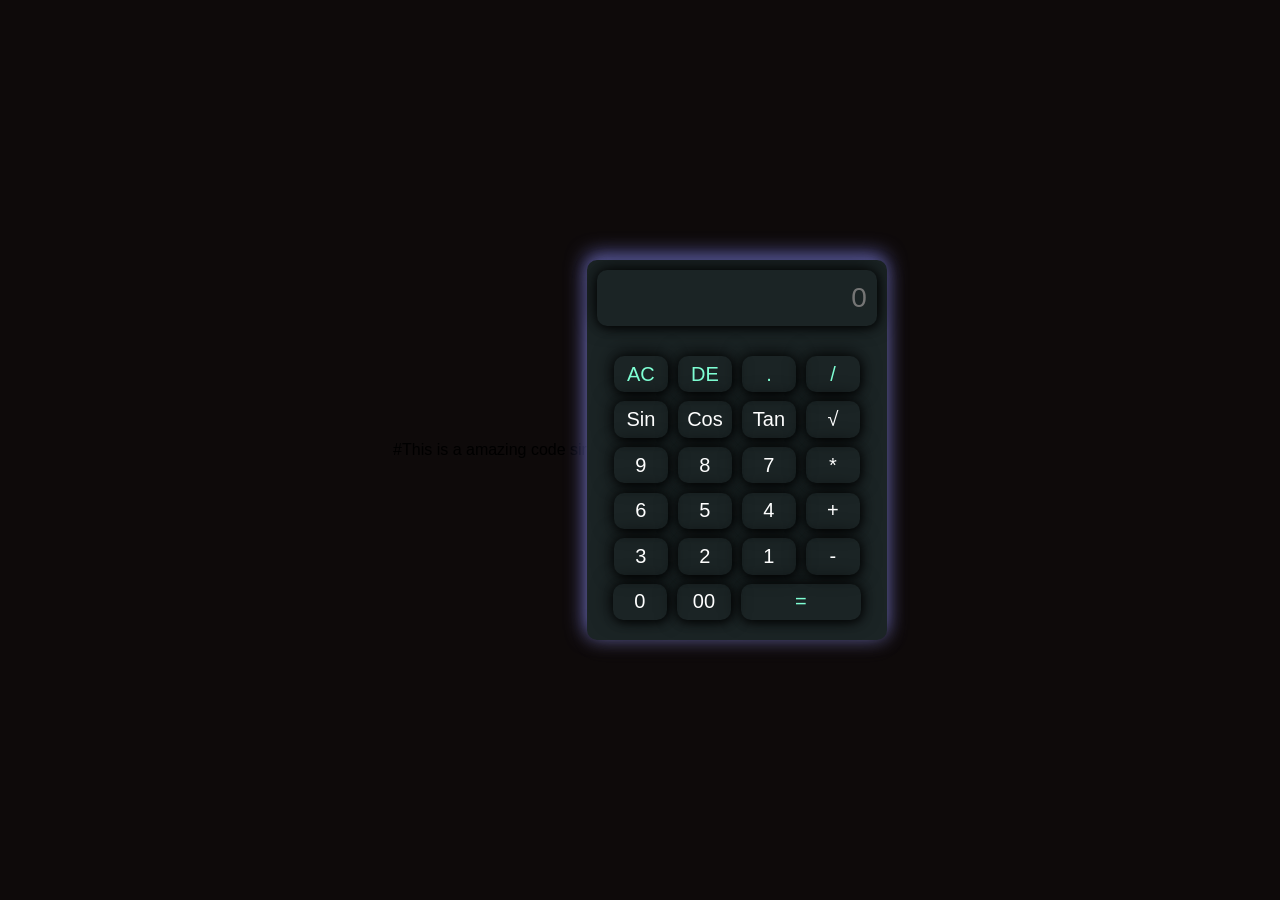
<file: index.html>
#This is a amazing code sir
<!DOCTYPE html>
<html lang="en">
<head>
    <meta charset="UTF-8">
    <meta name="viewport" content="width=device-width, initial-scale=1.0">
    <title>Calculator</title>
    <link rel="stylesheet" href="style.css">
</head>
<body>
    <div class="calculator">
        <div class="display">
            <input type="text" id="display" placeholder="0">
        </div>
        <div class="buttons">
            <div class="row row1">
            <button onclick="document.querySelector('#display').value=''">AC</button>
            <button onclick="document.querySelector('#display').value=document.querySelector('#display').value.toString().slice(0,-1)">DE</button>
            <button onclick="document.querySelector('#display').value+='.'">.</button>
            <button onclick="document.querySelector('#display').value+='/'">/</button>
            </div>
            <div class="row row2">
                <button onclick="sinf()">Sin</button>
                <button onclick="cosf()">Cos</button>
                <button onclick="tanf()">Tan</button>
                <button onclick="sqrf()">&radic;</button>
            </div>
            <div class="row row3">
                <button onclick="document.querySelector('#display').value+='9'">9</button>
                <button onclick="document.querySelector('#display').value+='8'">8</button>
                <button onclick="document.querySelector('#display').value+='7'">7</button>
                <button onclick="document.querySelector('#display').value+='*'">*</button>
            </div>
            <div class="row row4">
                <button onclick="document.querySelector('#display').value+='6'">6</button>
                <button onclick="document.querySelector('#display').value+='5'">5</button>
                <button onclick="document.querySelector('#display').value+='4'">4</button>
                <button onclick="document.querySelector('#display').value+='+'">+</button>
            </div>
            <div class="row row5">
                <button onclick="document.querySelector('#display').value+='3'">3</button>
                <button onclick="document.querySelector('#display').value+='2'">2</button>
                <button onclick="document.querySelector('#display').value+='1'">1</button>
                <button onclick="document.querySelector('#display').value+='-'">-</button>
            </div>
            <div class="row row6">
                <button onclick="document.querySelector('#display').value+='0'">0</button>
                <button onclick="document.querySelector('#display').value+='00'">00</button>
                <button id="equal" onclick="document.querySelector('#display').value=eval(document.querySelector('#display').value)">=</button>
               
            </div>
        </div>
    </div>

 <script src="script.js"></script>   
</body>
</html>
</file>
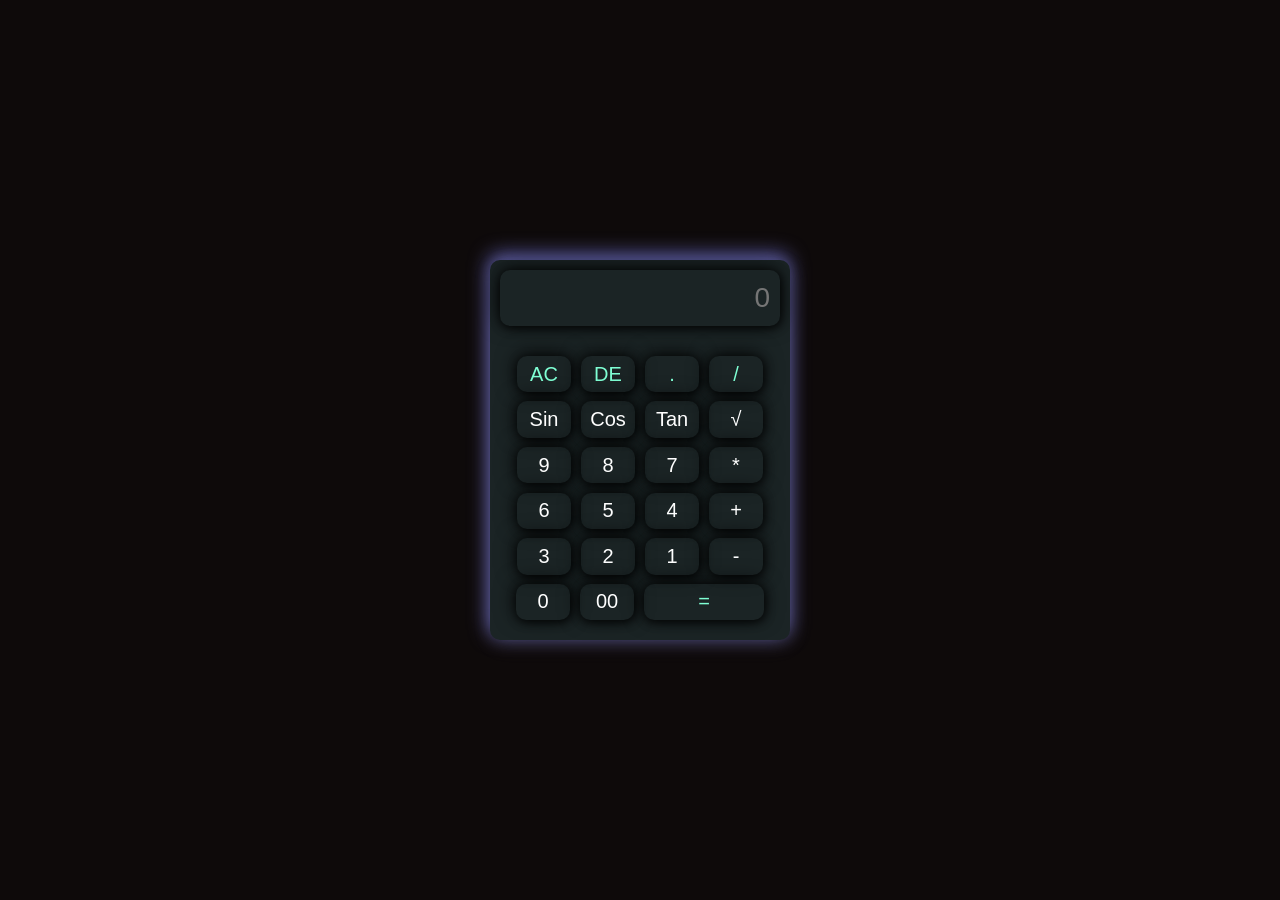
<file: index - Copy.html>
<!DOCTYPE html>
<html lang="en">
<head>
    <meta charset="UTF-8">
    <meta name="viewport" content="width=device-width, initial-scale=1.0">
    <title>Calculator</title>
    <link rel="stylesheet" href="style.css">
</head>
<body>
    <div class="calculator">
        <div class="display">
            <input type="text" id="display" placeholder="0">
        </div>
        <div class="buttons">
            <div class="row row1">
            <button onclick="document.querySelector('#display').value=''">AC</button>
            <button onclick="document.querySelector('#display').value=document.querySelector('#display').value.toString().slice(0,-1)">DE</button>
            <button onclick="document.querySelector('#display').value+='.'">.</button>
            <button onclick="document.querySelector('#display').value+='/'">/</button>
            </div>
            <div class="row row2">
                <button onclick="sinf()">Sin</button>
                <button onclick="cosf()">Cos</button>
                <button onclick="tanf()">Tan</button>
                <button onclick="sqrf()">&radic;</button>
            </div>
            <div class="row row3">
                <button onclick="document.querySelector('#display').value+='9'">9</button>
                <button onclick="document.querySelector('#display').value+='8'">8</button>
                <button onclick="document.querySelector('#display').value+='7'">7</button>
                <button onclick="document.querySelector('#display').value+='*'">*</button>
            </div>
            <div class="row row4">
                <button onclick="document.querySelector('#display').value+='6'">6</button>
                <button onclick="document.querySelector('#display').value+='5'">5</button>
                <button onclick="document.querySelector('#display').value+='4'">4</button>
                <button onclick="document.querySelector('#display').value+='+'">+</button>
            </div>
            <div class="row row5">
                <button onclick="document.querySelector('#display').value+='3'">3</button>
                <button onclick="document.querySelector('#display').value+='2'">2</button>
                <button onclick="document.querySelector('#display').value+='1'">1</button>
                <button onclick="document.querySelector('#display').value+='-'">-</button>
            </div>
            <div class="row row6">
                <button onclick="document.querySelector('#display').value+='0'">0</button>
                <button onclick="document.querySelector('#display').value+='00'">00</button>
                <button id="equal" onclick="document.querySelector('#display').value=eval(document.querySelector('#display').value)">=</button>
               
            </div>
        </div>
    </div>

 <script src="script.js"></script>   
</body>
</html>
</file>
<file: style.css>
*{
    margin: 0;
    padding: 0;
    box-sizing: border-box;
    font-family: 'Gill Sans', 'Gill Sans MT', Calibri, 'Trebuchet MS', sans-serif;
}
body{
    background:rgb(14, 10, 10);
    width: 100vw;
    height: 100vh;
    display: flex;
    align-items: center;
    justify-content: center;
}
.calculator{
    width:80vw;
    max-width: 300px;
    height: 380px;
    background-color: #1b2425;
    border-radius: 10px;
    box-shadow: 1px 5px 20px rgba(175, 175, 228, 0.114),-1px -5px 20px rgb(109, 109, 196);
}
.display{
    width: 100%;
    height: 20%;
    display: flex;
    align-items: center;
    justify-content: center;
    padding: 10px;
    
}
.display input{
    width:100%;
    height: 100%;
    border-radius: 10px;
    box-shadow: 1px 2px 10px rgba(0,0,0,0.8),
    -1px -2px 20px rgba(0,0,0,0.8);
    background-color: transparent;
    border: none;
    color: white;
    padding: 10px;
    text-align: right;
    font-size: 28px;

}
.buttons{
    width: 100%;
    height: 80%;
    display: flex;
    align-items: center;
    justify-content: center;
    flex-direction: column;
}
.row{
    width: 100%;
    height: 15%;
    display: flex;
    align-items: center;
    justify-content: center;
    gap:10px
}
.row button{
    width: 18%;
    height: 80%;
    border-radius: 10px;
    box-shadow: 1px 2px 10px rgba(0,0,0,0.8),
    -1px -2px 20px rgba(0,0,0,0.8);
    background-color: transparent;
    border: none;
    color: white;
    cursor: pointer;
    font-size: 20px;
}
.row1 button{
    color:aquamarine
}
.row button:hover{
    box-shadow:inset 1px 2px 10px rgba(0,0,0,0.8);
    font-size: small;
    color: rgba(255, 255, 255, 0.506);
}
#equal{
    width: 40%;
    color: aquamarine;
}
</file>
